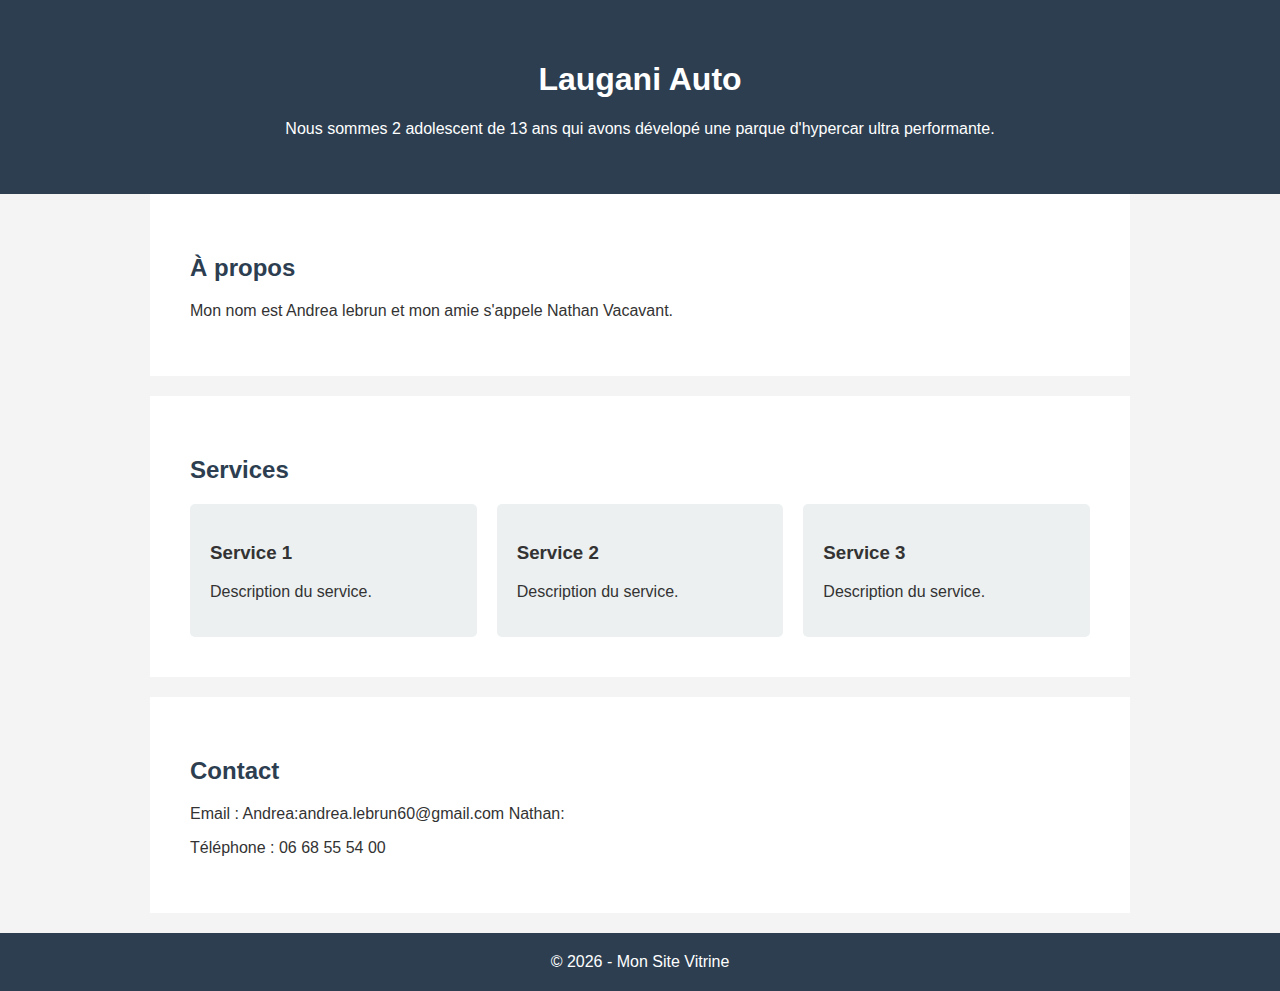
<file: index.html>
<!DOCTYPE html>
<html lang="fr">
<head>
    <meta charset="UTF-8">
    <title>Mon Site Vitrine</title>
    <style>
        body {
            font-family: Arial, sans-serif;
            margin: 0;
            background: #f4f4f4;
            color: #333;
        }
        header {
            background: #2c3e50;
            color: white;
            padding: 40px;
            text-align: center;
        }
        section {
            padding: 40px;
            max-width: 900px;
            margin: auto;
            background: white;
            margin-bottom: 20px;
        }
        h2 {
            color: #2c3e50;
        }
        .services {
            display: flex;
            gap: 20px;
        }
        .service {
            flex: 1;
            background: #ecf0f1;
            padding: 20px;
            border-radius: 5px;
        }
        footer {
            text-align: center;
            padding: 20px;
            background: #2c3e50;
            color: white;
        }
    </style>
</head>
<body>

<header>
    <h1>Laugani Auto</h1>
    <p>Nous sommes 2 adolescent de 13 ans qui avons dévelopé une parque d'hypercar ultra performante.</p>
</header>

<section>
    <h2>À propos</h2>
    <p>
        Mon nom est Andrea lebrun et mon amie s'appele Nathan Vacavant.
    </p>
</section>

<section>
    <h2>Services</h2>
    <div class="services">
        <div class="service">
            <h3>Service 1</h3>
            <p>Description du service.</p>
        </div>
        <div class="service">
            <h3>Service 2</h3>
            <p>Description du service.</p>
        </div>
        <div class="service">
            <h3>Service 3</h3>
            <p>Description du service.</p>
        </div>
    </div>
</section>

<section>
    <h2>Contact</h2>
    <p>Email : Andrea:andrea.lebrun60@gmail.com
    Nathan:<p>
    <p>Téléphone : 06 68 55 54 00</p>
</section>

<footer>
    © 2026 - Mon Site Vitrine
</footer>

</body>
</html>
</file>
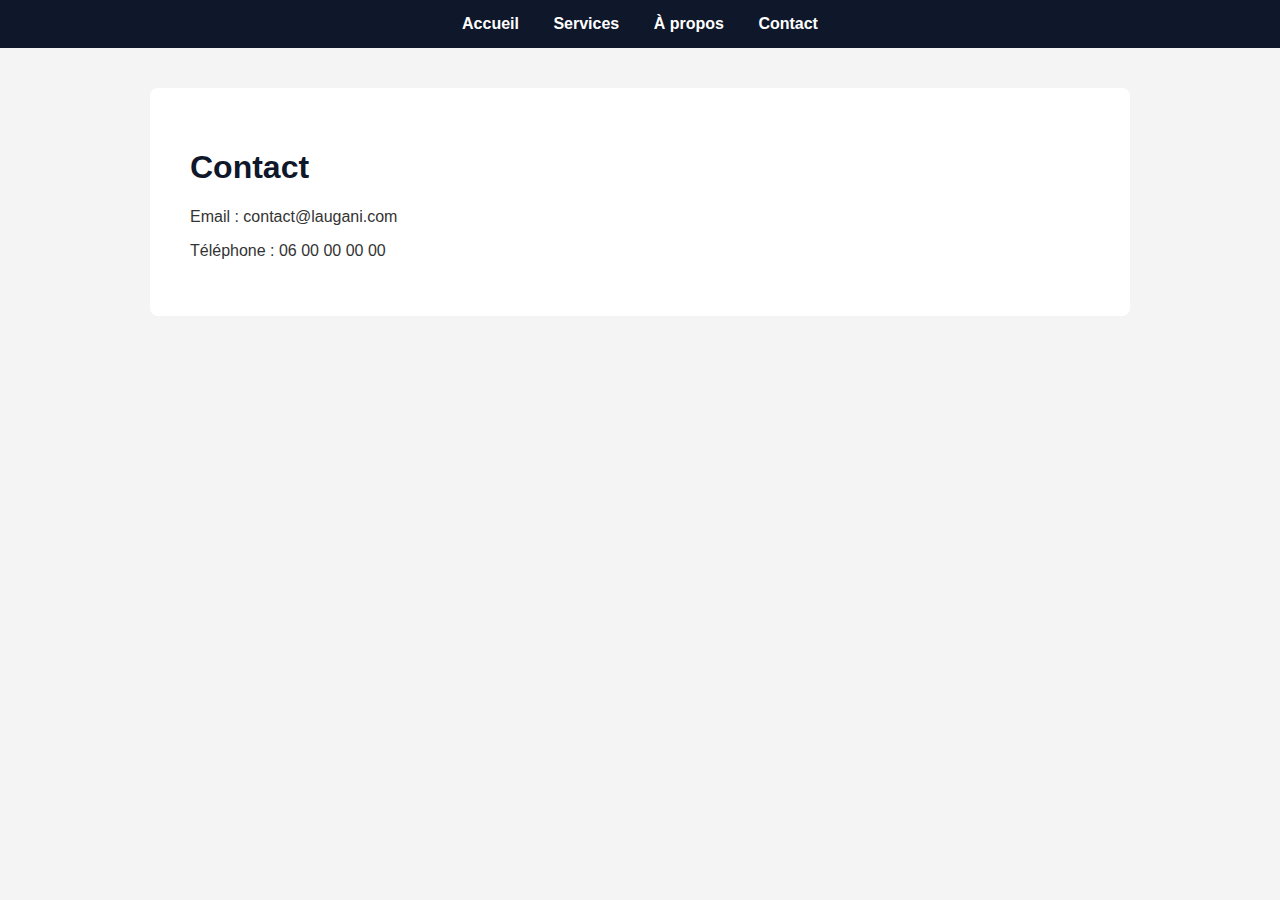
<file: contact.html>
<!DOCTYPE html>
<html lang="fr">
<head>
    <meta charset="UTF-8">
    <title>Laugani - Contact</title>
    <link rel="stylesheet" href="style.css">
</head>
<body>

<nav>
    <a href="index.html">Accueil</a>
    <a href="services.html">Services</a>
    <a href="apropos.html">À propos</a>
    <a href="contact.html">Contact</a>
</nav>

<div class="container">
    <h1>Contact</h1>

    <p>Email : contact@laugani.com</p>
    <p>Téléphone : 06 00 00 00 00</p>
</div>

</body>
</html>
</file>
<file: style.css>
body {
    font-family: Arial, sans-serif;
    margin: 0;
    background: #f4f4f4;
    color: #333;
}

nav {
    background: #0f172a;
    padding: 15px;
    text-align: center;
}

nav a {
    color: white;
    margin: 15px;
    text-decoration: none;
    font-weight: bold;
}

nav a:hover {
    text-decoration: underline;
}

.container {
    max-width: 900px;
    margin: 40px auto;
    background: white;
    padding: 40px;
    border-radius: 8px;
}

h1 {
    color: #0f172a;
}
</file>
